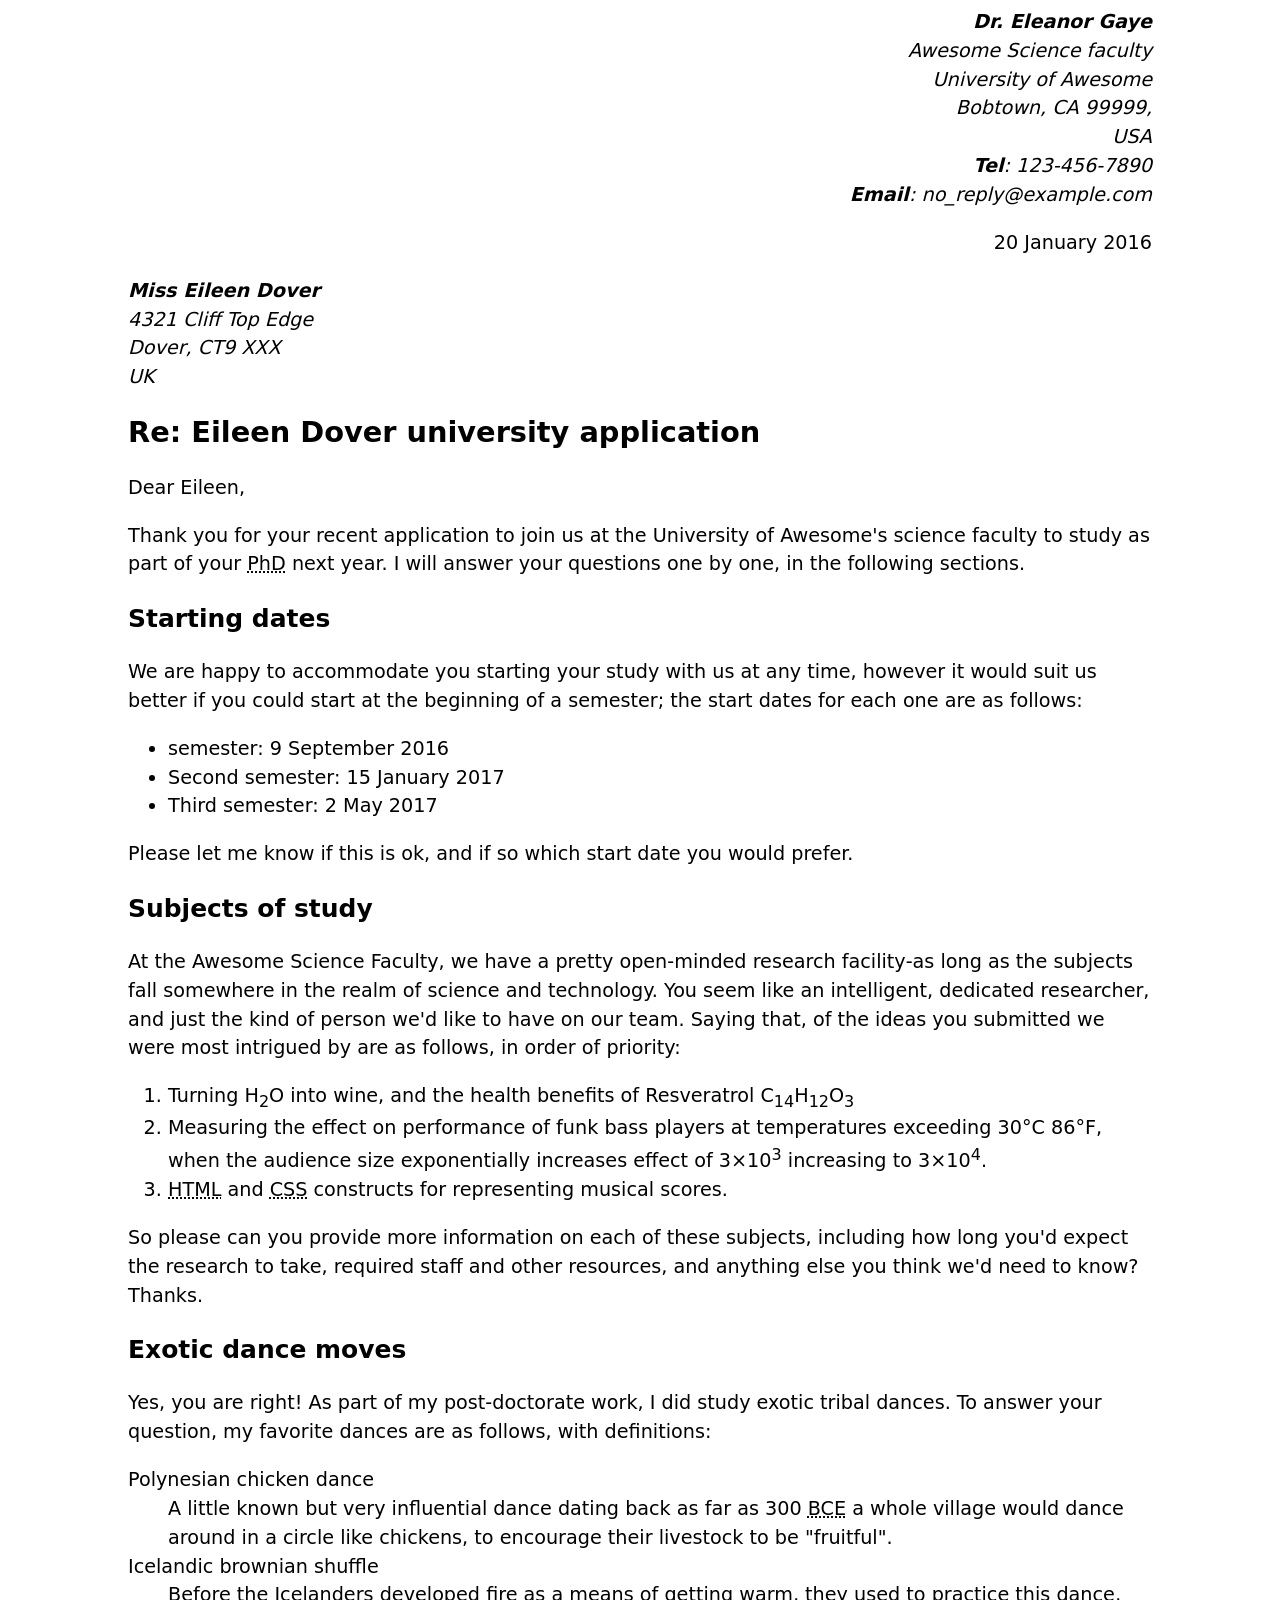
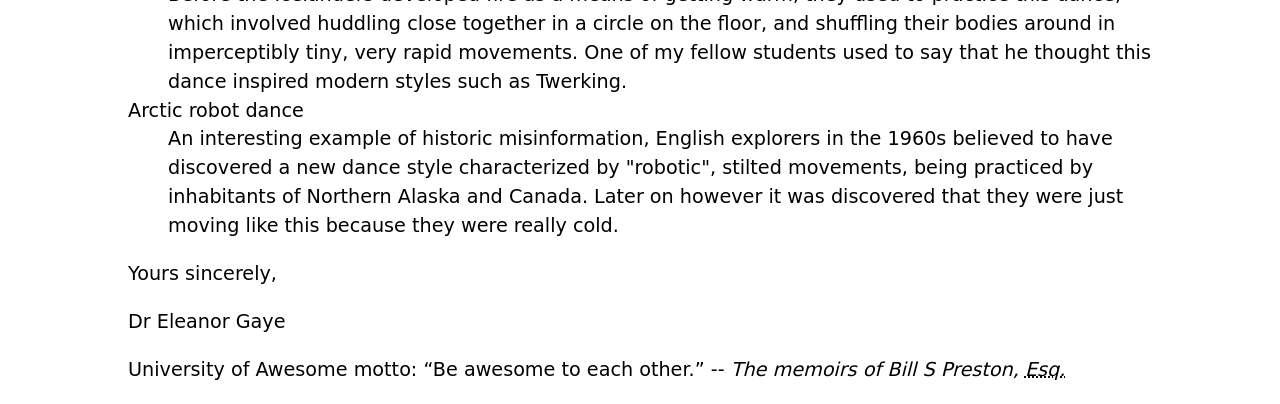
<file: lab1/part1/letter.html>
<!DOCTYPE html>
<html lang="en">
<head>
    <meta charset="utf-8">
    <!--
    Name:David Kiridi
    File:letter.html
    Date:14 September 2026
    A response letter from a research fellow to a prospective PhD student concerning their application to the university.
    -->
   <meta name="author" content="Dr. Eleanor Gaye" > 
   <title>Letter to Eileen Dover</title>
   <style>
    body {
    font: 1.2em / 1.5 system-ui;
    width: 80%;
    margin-left: auto;
    margin-right: auto;
    
    }

    .sender-column {
    text-align: right;
    }

    h1 {
    font-size: 1.5em;
    }

    h2 {
    font-size: 1.3em;
    }
   </style>
</head>
<body>
    <address class="sender-column">
    <strong>Dr. Eleanor Gaye</strong><br>
    Awesome Science faculty<br>
    University of Awesome<br>
    Bobtown, CA 99999,<br>
    USA<br>
    <strong>Tel</strong>: 123-456-7890<br>
    <strong>Email</strong>: no_reply@example.com
    </address>

<p class="sender-column">
    <time datetime="2016-01-20">20 January 2016</time>
</p>

<address>
<strong>Miss Eileen Dover</strong><br>
4321 Cliff Top Edge<br>
Dover, CT9 XXX<br>
UK
</address>

<h1>Re: Eileen Dover university application</h1>

<p>Dear Eileen,</p>

<p>Thank you for your recent application to join us at the University of
Awesome's science faculty to study as part of your
<abbr title="Doctor of Philosophy">PhD</abbr> next year. I will answer your
questions one by one, in the following sections.</p>

<h2>Starting dates</h2>

<p>We are happy to accommodate you starting your study with us at any time,
however it would suit us better if you could start at the beginning of a
semester; the start dates for each one are as follows:</p>

<ul>
<li>semester: <time datetime="2016-09-09">9 September 2016</time></li>
<li>Second semester: <time datetime="2017-01-15">15 January 2017</time></li>
<li>Third semester: <time datetime="2017-05-02">2 May 2017</time></li>
</ul>

<p>Please let me know if this is ok, and if so which start date you would
prefer.</p>

<h2>Subjects of study</h2>

<p>At the Awesome Science Faculty, we have a pretty open-minded research
facility&dash;as long as the subjects fall somewhere in the realm of science
and technology. You seem like an intelligent, dedicated researcher, and
just the kind of person we'd like to have on our team. Saying that, of the
ideas you submitted we were most intrigued by are as follows, in order of
priority:</p>

<ol>
<li>Turning H<sub>2</sub>O into wine, and the health benefits of Resveratrol
C<sub>14</sub>H<sub>12</sub>O<sub>3</sub></li>
<li>Measuring the effect on performance of funk bass players at temperatures
exceeding 30&deg;C 86&deg;F, when the audience size exponentially increases  
effect of 3&times;10<sup>3</sup> increasing to 3&times;10<sup>4</sup>.</li>
<li><abbr title="Hypertext Markup Language">HTML</abbr> and <abbr title="Cascading Style Sheets">CSS</abbr>
constructs for representing musical scores.</li>
</ol>

<p>So please can you provide more information on each of these subjects,
including how long you'd expect the research to take, required staff and
other resources, and anything else you think we'd need to know? Thanks.</p>

<h2>Exotic dance moves</h2>

<p>Yes, you are right! As part of my post-doctorate work, I
did study exotic tribal dances. To answer your question, my
favorite dances are as follows, with definitions:</p>
<dl>
<dt>Polynesian chicken dance</dt>
<dd>A little known but very influential dance dating back as far as
    300 <abbr title="Before Common Era">BCE</abbr> a whole village would
    dance around in a circle like chickens, to encourage their livestock to
    be "fruitful".</dd>
<dt>Icelandic brownian shuffle</dt>
<dd>Before the Icelanders developed fire as a means of getting warm, they
    used to practice this dance, which involved huddling close together in a
    circle on the floor, and shuffling their bodies around in imperceptibly
    tiny, very rapid movements. One of my fellow students used to say that
    he thought this dance inspired modern styles such as Twerking.</dd>
<dt>Arctic robot dance</dt>
<dd>An interesting example of historic misinformation, English explorers in
    the 1960s believed to have discovered a new dance style characterized by
    "robotic", stilted movements, being practiced by inhabitants of Northern
    Alaska and Canada. Later on however it was discovered that they were
    just moving like this because they were really cold.</dd>
</dl>

<p>Yours sincerely,</p>

<p>Dr Eleanor Gaye</p>

<p>University of Awesome motto: <q>Be awesome to each other.</q> --
<cite>The memoirs of Bill S Preston, <abbr title="Esquire">Esq.</abbr></cite></p>
</body>
</html>
</file>
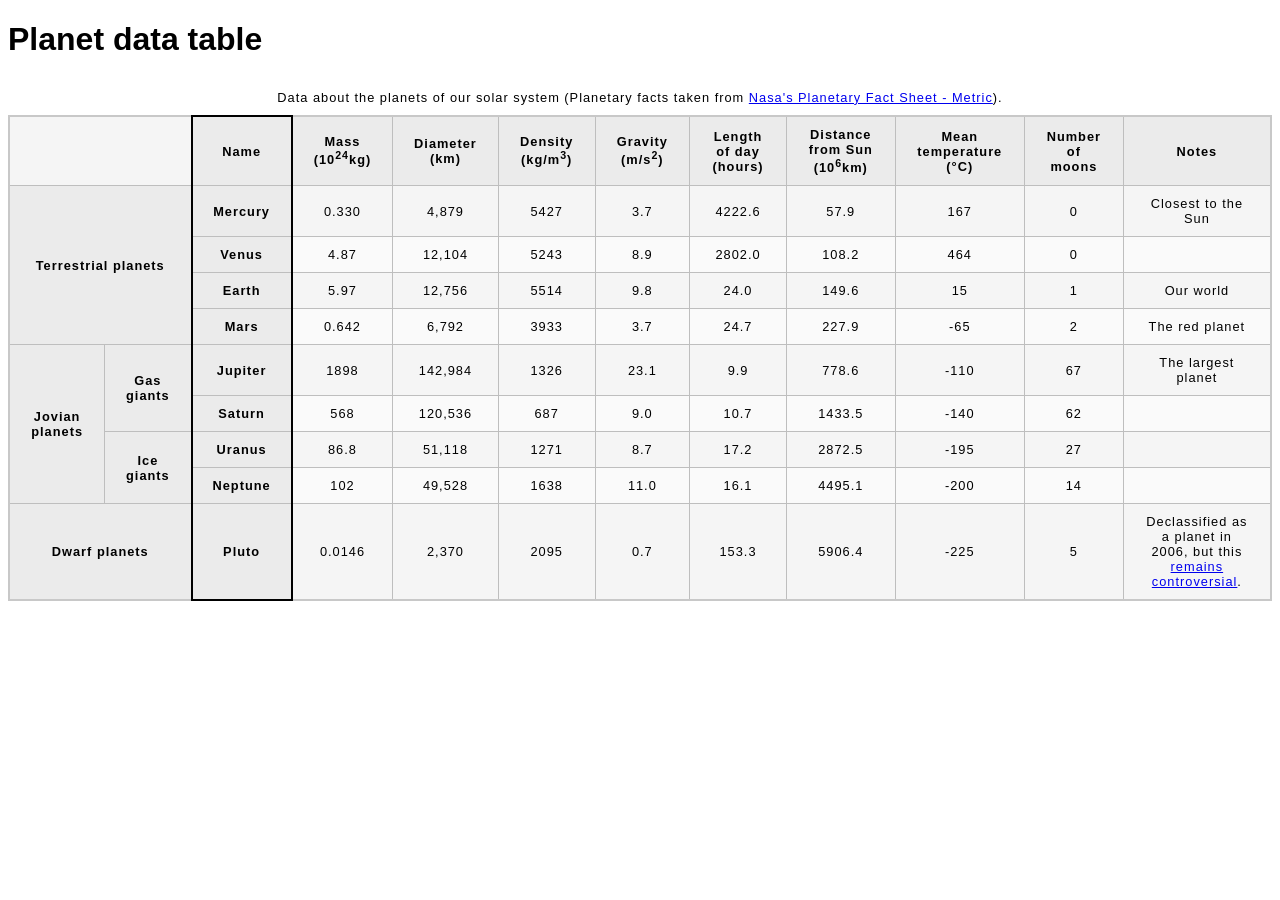
<file: lab2/part2/Planets.html>
<!DOCTYPE html>
<html lang="en">
<head>
    <meta charset="utf-8" />
    <!--
    Name: David Kiridi
    File: INFT1206 Web Development Fondamentals
    Date: 14 September 2026
    Using semantic HTML to create a Plant Data Table
    -->
    <meta name="viewport" content="width=device-width" />
    <title>Planet data table</title>
    <link href="style.css" rel="stylesheet" type="text/css" />
    
</head>
<body>
    <h1>Planet data table</h1>
<table>
    <caption>
    Data about the planets of our solar system (Planetary 
    facts taken from <a href="http://nssdc.gsfc.nasa.gov/planetary/factsheet/">
        Nasa's Planetary Fact Sheet - Metric</a>).    
    </caption>
    <colgroup>
      <col span="2" />
      <col class="column-border" />
      <col span="9" />
    </colgroup>
    <thead>
      <tr>
        <td colspan="2"></td>
        <th scope="col">Name</th>
        <th scope="col">Mass (10<sup>24</sup>kg)</th>
        <th scope="col">Diameter (km)</th>
        <th scope="col">Density (kg/m<sup>3</sup>)</th>
        <th scope="col">Gravity (m/s<sup>2</sup>)</th>
        <th scope="col">Length of day (hours)</th>
        <th scope="col">Distance from Sun (10<sup>6</sup>km)</th>
        <th scope="col">Mean temperature (&deg;C)</th>
        <th scope="col">Number of moons</th>
        <th scope="col">Notes</th>
      </tr>
    </thead>
    <tbody>
      <tr>
      <th colspan="2" rowspan="4" scope="rowgroup">Terrestrial planets</th>
      <th scope="row">Mercury</th>
      <td>0.330</td>
      <td>4,879</td>
      <td>5427</td>
      <td>3.7</td>
      <td>4222.6</td>
      <td>57.9</td>
      <td>167</td>
      <td>0</td>
      <td>Closest to the Sun</td>
      </tr>
      <tr>
       <th scope="row">Venus</th>
      <td>4.87</td>
      <td>12,104</td>
      <td>5243</td>
      <td>8.9</td>
      <td>2802.0</td>
      <td>108.2</td>
      <td>464</td>
      <td>0</td>
      <td></td> 
      </tr>
      <tr>
       <th scope="row">Earth</th>
      <td>5.97</td>
      <td>12,756</td>
      <td>5514</td>
      <td>9.8</td>
      <td>24.0</td>
      <td>149.6</td>
      <td>15</td>
      <td>1</td>
      <td>Our world</td> 
      </tr>
      <tr>
      <th scope="row">Mars</th>
      <td>0.642</td>
      <td>6,792</td>
      <td>3933</td>
      <td>3.7</td>
      <td>24.7</td>
      <td>227.9</td>
      <td>-65</td>
      <td>2</td>
      <td>The red planet</td>  
      </tr>
      <tr>
      <th rowspan="4" scope="rowgroup">Jovian planets</th>
      <th rowspan="2" scope="rowgroup">Gas giants</th>
      <th scope="row">Jupiter</th>
      <td>1898</td>
      <td>142,984</td>
      <td>1326</td>
      <td>23.1</td>
      <td>9.9</td>
      <td>778.6</td>
      <td>-110</td>
      <td>67</td>
      <td>The largest planet</td>
      </tr>
      <tr>
        <th scope="row">Saturn</th>
      <td>568</td>
      <td>120,536</td>
      <td>687</td>
      <td>9.0</td>
      <td>10.7</td>
      <td>1433.5</td>
      <td>-140</td>
      <td>62</td>
      <td></td>
      </tr>
      <tr>
      <th rowspan="2" scope="rowgroup">Ice giants</th>
      <th scope="row">Uranus</th>
      <td>86.8</td>
      <td>51,118</td>
      <td>1271</td>
      <td>8.7</td>
      <td>17.2</td>
      <td>2872.5</td>
      <td>-195</td>
      <td>27</td>
      <td></td>
      </tr>
      <tr>
       <th scope="row">Neptune</th>
       <td>102</td>
       <td>49,528</td>
       <td>1638</td>
       <td>11.0</td>
       <td>16.1</td>
       <td>4495.1</td>
       <td>-200</td>
       <td>14</td>
       <td></td>
      </tr>
      <tr>
       <th colspan="2" scope="rowgroup">Dwarf planets</th>
       <th scope="row">Pluto</th>
       <td>0.0146</td>
       <td>2,370</td>
       <td>2095</td>
       <td>0.7</td>
       <td>153.3</td>
       <td>5906.4</td>
       <td>-225</td>
       <td>5</td>
       <td>
         Declassified as a planet in 2006, but this 
         <a href="http://www.usatoday.com/story/tech/2014/10/02/pluto-planet-solar-system/16578959/">
          remains controversial</a>.
       </td>
      </tr>
    </tbody>
</table>
</body>
</html>
</file>
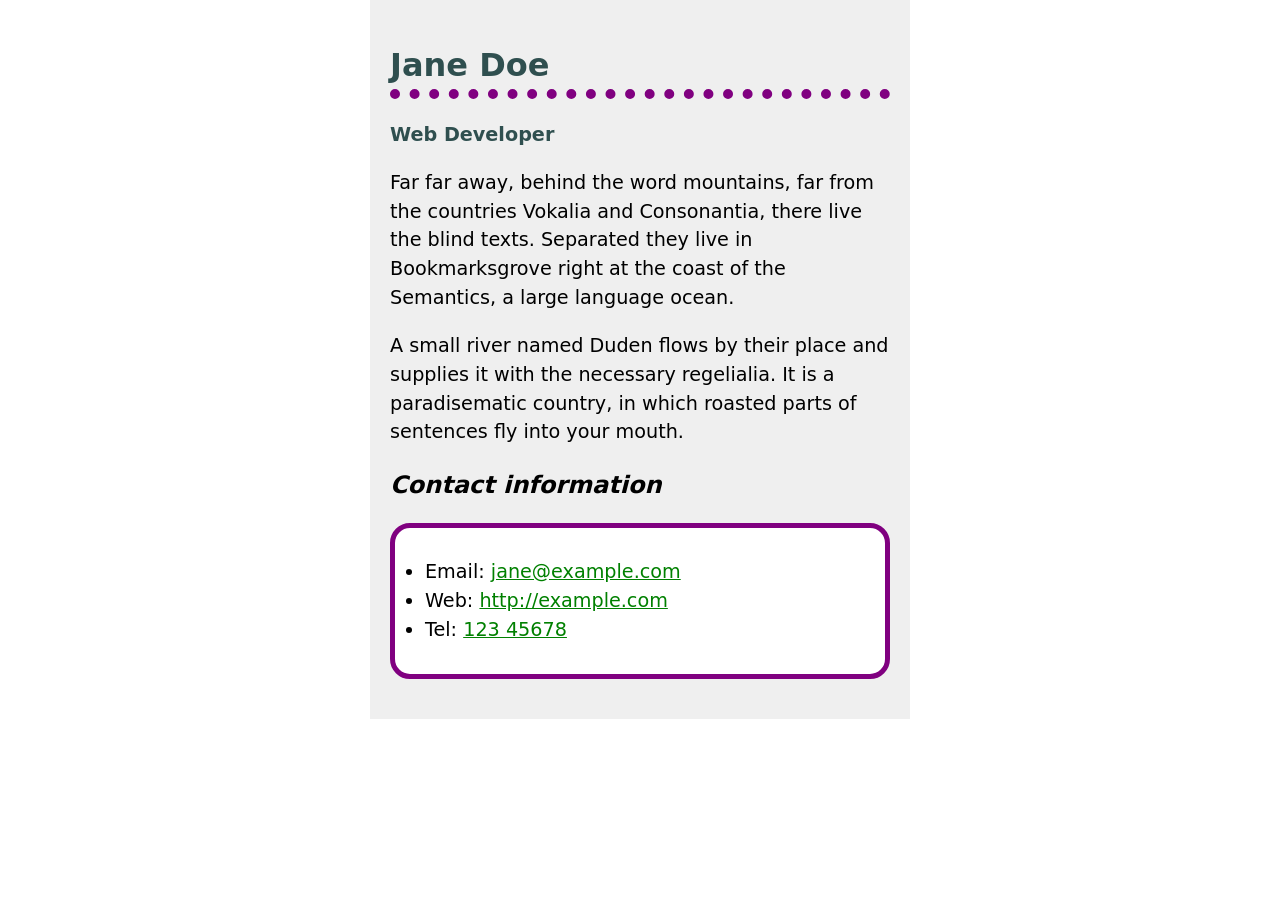
<file: lab3/part1/Biography.html>
<!DOCTYPE html>
<html lang="en">
<head>
    <meta charset="utf-8" />
    <!--
    Name: David Kiridi
    File: INFT1206 Web Development Fundamentals
    Date: 18 October 2026
    Styling a biography page using basic css styling codes
    -->
     <title>Jane Doe - Web Developer</title>
    <link rel="stylesheet" href="style.css">
</head>
<body>
<h1>Jane Doe</h1>
<div class="job-title">Web Developer</div>
<p>
  Far far away, behind the word mountains, far from the countries Vokalia and
  Consonantia, there live the blind texts. Separated they live in Bookmarksgrove
  right at the coast of the Semantics, a large language ocean.
</p>

<p>
  A small river named Duden flows by their place and supplies it with the
  necessary regelialia. It is a paradisematic country, in which roasted parts of
  sentences fly into your mouth.
</p>

<h2>Contact information</h2>
<ul>
  <li>Email: <a href="mailto:jane@example.com">jane@example.com</a></li>
  <li>Web: <a href="http://example.com">http://example.com</a></li>
  <li>Tel: <a href="tel:12345678">123 45678</a></li>
</ul>
</body>
</file>
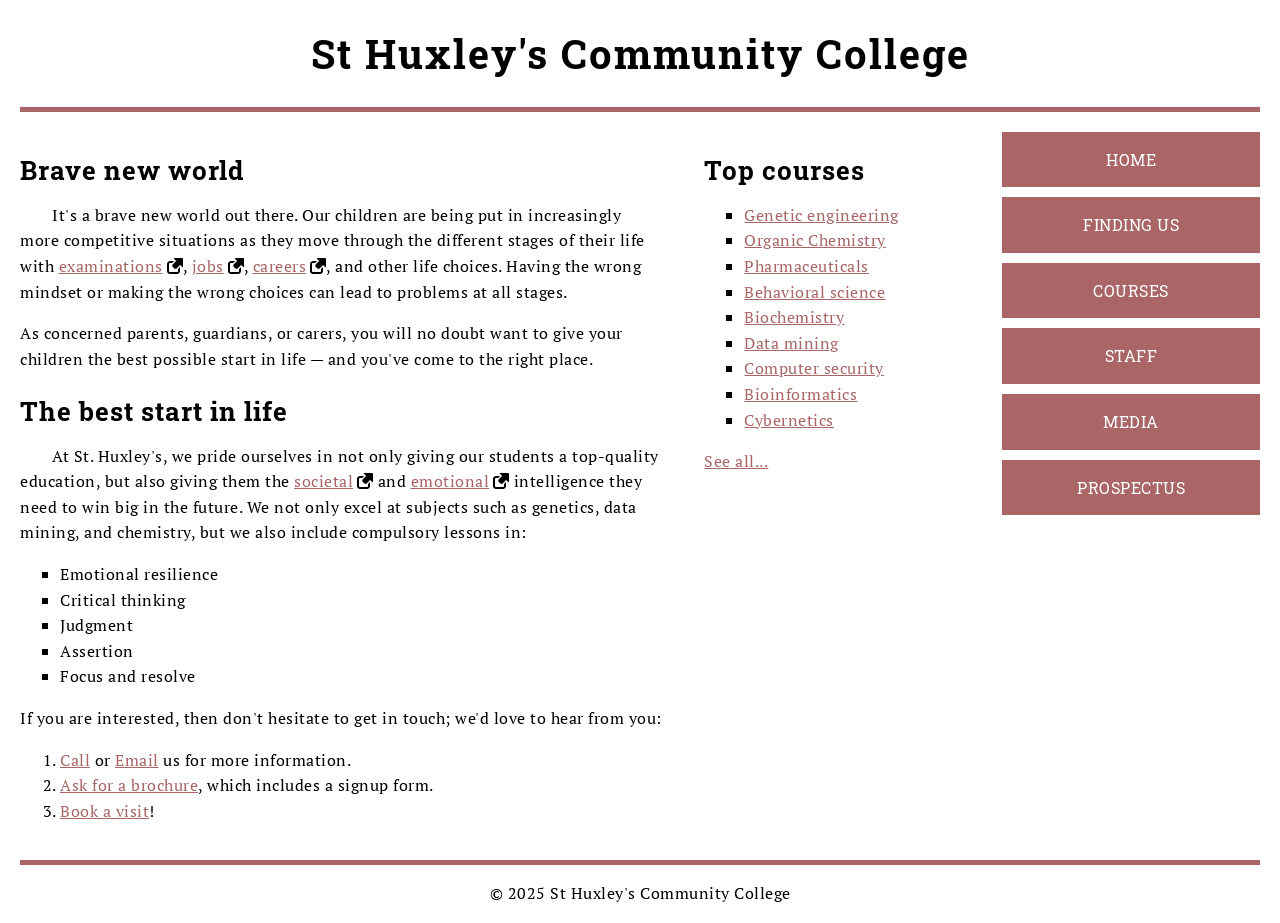
<file: lab3/part2typesetting-challenge/Typesetting.html>
<!doctype html>
<html lang="en-US">
  <head>
    <meta charset="utf-8" />
    <!--
    Name: David Kiridi
    File: INFT1206 Web Development Fundamentals
    Date: 19 October 2026
    Typesetting a community college homepage using css text styling
    -->
    <meta name="viewport" content="width=device-width" />
    <title>St Huxley's Community College</title>
    <link rel="preconnect" href="https://fonts.googleapis.com">
    <link rel="preconnect" href="https://fonts.gstatic.com" crossorigin>
    <link href="https://fonts.googleapis.com/css2?family=PT+Serif:ital,wght@0,400;0,700;1,400;1,700&family=Roboto+Slab:wght@100..900&display=swap" rel="stylesheet">
    <link href="style.css" type="text/css" rel="stylesheet" />
  </head>
  <body>
    <header>
      <h1>St Huxley's Community College</h1>
    </header>

    <main>
      <section>
        <h2>Brave new world</h2>

        <p>
          It's a brave new world out there. Our children are being put in
          increasingly more competitive situations as they move through the
          different stages of their life with
          <a href="https://en.wikipedia.org/wiki/Examination">examinations</a
          >, <a href="https://en.wikipedia.org/wiki/Jobs">jobs</a>,
          <a href="https://en.wikipedia.org/wiki/Career">careers</a>, and
          other life choices. Having the wrong mindset or making the wrong
          choices can lead to problems at all stages.
        </p>

        <p>
          As concerned parents, guardians, or carers, you will no doubt want
          to give your children the best possible start in life — and you've
          come to the right place.
        </p>

        <h2>The best start in life</h2>

        <p>
          At St. Huxley's, we pride ourselves in not only giving our students
          a top-quality education, but also giving them the
          <a href="https://en.wikipedia.org/wiki/Society">societal</a> and
          <a href="https://en.wikipedia.org/wiki/Emotion">emotional</a>
          intelligence they need to win big in the future. We not only excel
          at subjects such as genetics, data mining, and chemistry, but we
          also include compulsory lessons in:
        </p>

        <ul>
          <li>Emotional resilience</li>
          <li>Critical thinking</li>
          <li>Judgment</li>
          <li>Assertion</li>
          <li>Focus and resolve</li>
        </ul>

        <p>
          If you are interested, then don't hesitate to get in touch; we'd
          love to hear from you:
        </p>

        <ol>
          <li>
            <a href="#">Call</a> or <a href="#">Email</a> us for more
            information.
          </li>
          <li>
            <a href="#">Ask for a brochure</a>, which includes a signup form.
          </li>
          <li><a href="#">Book a visit</a>!</li>
        </ol>
      </section>

      <aside>
        <h2>Top courses</h2>

        <ul>
          <li><a href="#">Genetic engineering</a></li>
          <li><a href="#">Organic Chemistry</a></li>
          <li><a href="#">Pharmaceuticals</a></li>
          <li><a href="#">Behavioral science</a></li>
          <li><a href="#">Biochemistry</a></li>
          <li><a href="#">Data mining</a></li>
          <li><a href="#">Computer security</a></li>
          <li><a href="#">Bioinformatics</a></li>
          <li><a href="#">Cybernetics</a></li>
        </ul>

        <p><a href="#">See all...</a></p>
      </aside>

      <nav>
        <ul>
          <li><a href="#">Home</a></li>
          <li><a href="#">Finding us</a></li>
          <li><a href="#">Courses</a></li>
          <li><a href="#">Staff</a></li>
          <li><a href="#">Media</a></li>
          <li><a href="#">Prospectus</a></li>
        </ul>
      </nav>
    </main>

    <footer>
      <p>&copy; 2025 St Huxley's Community College</p>
    </footer>
  </body>
</html>
</file>
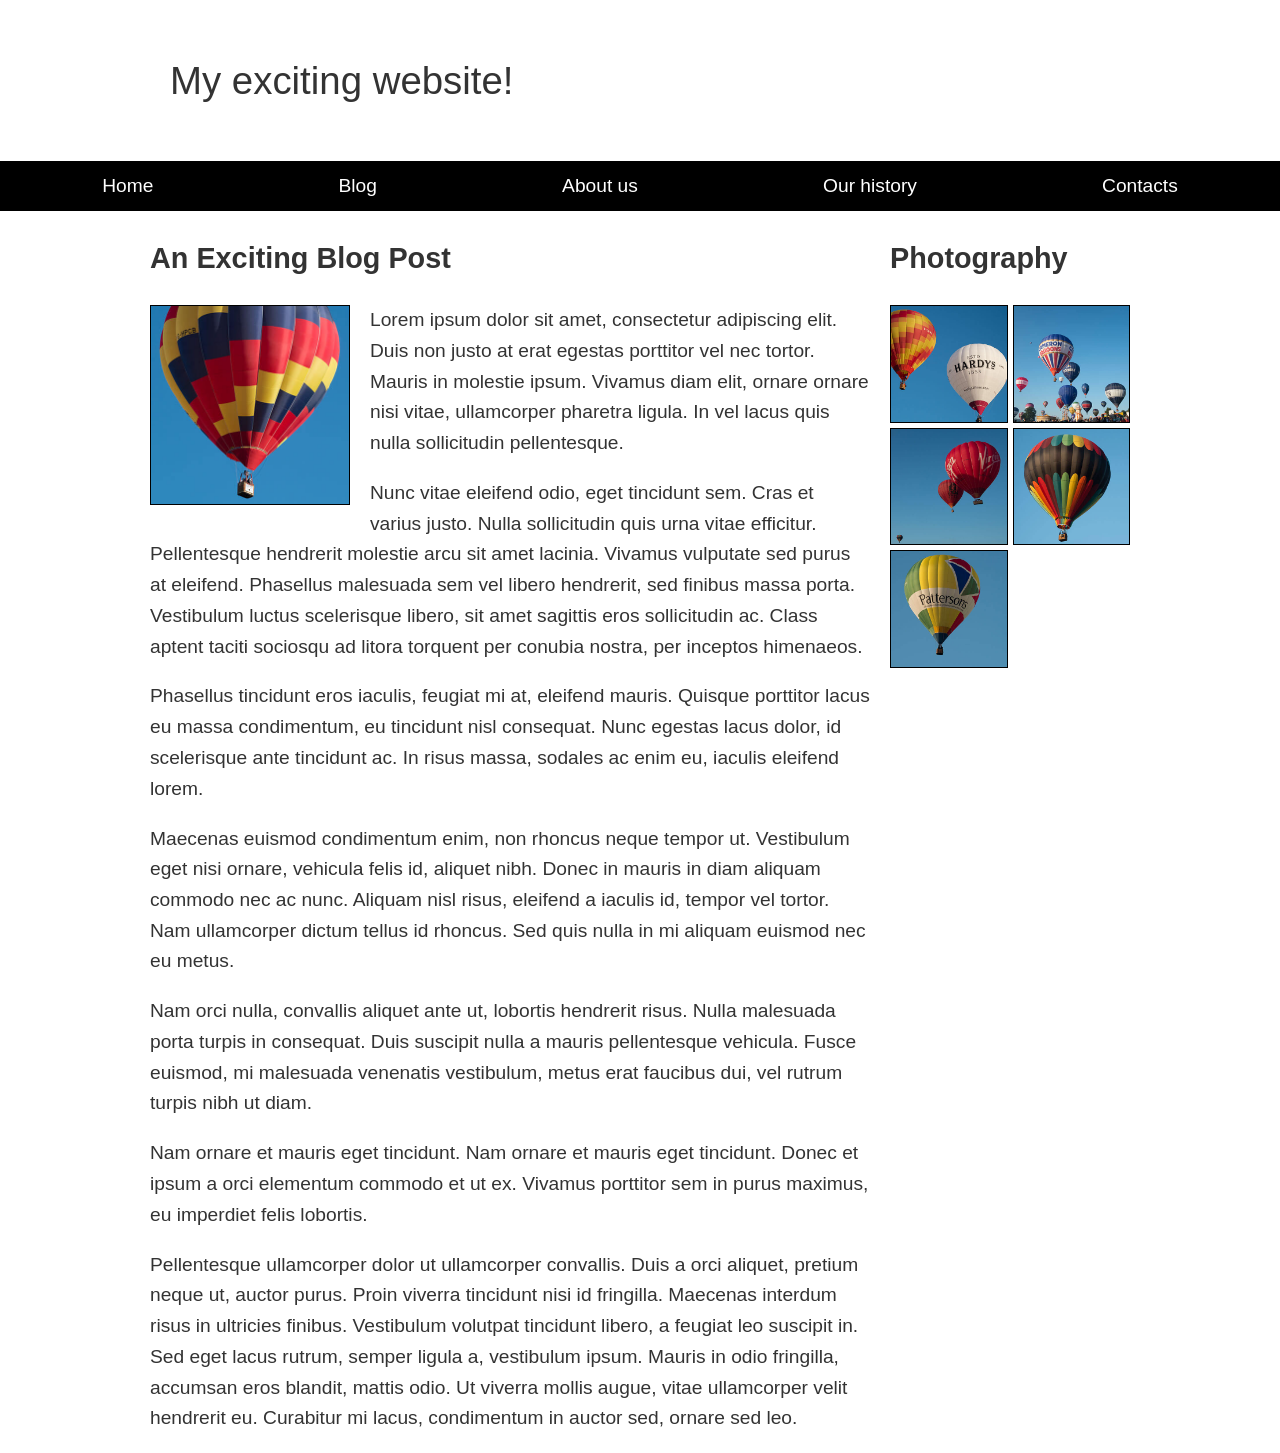
<file: lab3/part3layout-challenge/layout.html>
<!doctype html>
<html lang="en-US">
  <head>
    <meta charset="utf-8" />
    <!--
    Name: David Kiridi
    File: INFT1206 Web Development Fundamentals
    Date: 19 October 2026
    Fundamental layout comprehension using CSS layout techniques
    -->
    <meta name="viewport" content="width=device-width, initial-scale=1" />
    <title>Layout Task</title>
    <link href="style.css" rel="stylesheet" type="text/css" />
  </head>

  <body>
    <div class="logo">My exciting website!</div>

    <nav>
      <ul>
        <li><a href="">Home</a></li>
        <li><a href="">Blog</a></li>
        <li><a href="">About us</a></li>
        <li><a href="">Our history</a></li>
        <li><a href="">Contacts</a></li>
      </ul>
    </nav>

    <main class="grid">
      <article>
        <h1>An Exciting Blog Post</h1>
        <img src="images/square6.jpg" alt="placeholder" class="feature" />
        <p>
          Lorem ipsum dolor sit amet, consectetur adipiscing elit. Duis non
          justo at erat egestas porttitor vel nec tortor. Mauris in molestie
          ipsum. Vivamus diam elit, ornare ornare nisi vitae, ullamcorper
          pharetra ligula. In vel lacus quis nulla sollicitudin pellentesque.
        </p>

        <p>
          Nunc vitae eleifend odio, eget tincidunt sem. Cras et varius justo.
          Nulla sollicitudin quis urna vitae efficitur. Pellentesque
          hendrerit molestie arcu sit amet lacinia. Vivamus vulputate sed
          purus at eleifend. Phasellus malesuada sem vel libero hendrerit,
          sed finibus massa porta. Vestibulum luctus scelerisque libero, sit
          amet sagittis eros sollicitudin ac. Class aptent taciti sociosqu ad
          litora torquent per conubia nostra, per inceptos himenaeos.
        </p>

        <p>
          Phasellus tincidunt eros iaculis, feugiat mi at, eleifend mauris.
          Quisque porttitor lacus eu massa condimentum, eu tincidunt nisl
          consequat. Nunc egestas lacus dolor, id scelerisque ante tincidunt
          ac. In risus massa, sodales ac enim eu, iaculis eleifend lorem.
        </p>

        <p>
          Maecenas euismod condimentum enim, non rhoncus neque tempor ut.
          Vestibulum eget nisi ornare, vehicula felis id, aliquet nibh. Donec
          in mauris in diam aliquam commodo nec ac nunc. Aliquam nisl risus,
          eleifend a iaculis id, tempor vel tortor. Nam ullamcorper dictum
          tellus id rhoncus. Sed quis nulla in mi aliquam euismod nec eu
          metus.
        </p>

        <p>
          Nam orci nulla, convallis aliquet ante ut, lobortis hendrerit
          risus. Nulla malesuada porta turpis in consequat. Duis suscipit
          nulla a mauris pellentesque vehicula. Fusce euismod, mi malesuada
          venenatis vestibulum, metus erat faucibus dui, vel rutrum turpis
          nibh ut diam.
        </p>

        <p>
          Nam ornare et mauris eget tincidunt. Nam ornare et mauris eget
          tincidunt. Donec et ipsum a orci elementum commodo et ut ex.
          Vivamus porttitor sem in purus maximus, eu imperdiet felis
          lobortis.
        </p>

        <p>
          Pellentesque ullamcorper dolor ut ullamcorper convallis. Duis a
          orci aliquet, pretium neque ut, auctor purus. Proin viverra
          tincidunt nisi id fringilla. Maecenas interdum risus in ultricies
          finibus. Vestibulum volutpat tincidunt libero, a feugiat leo
          suscipit in. Sed eget lacus rutrum, semper ligula a, vestibulum
          ipsum. Mauris in odio fringilla, accumsan eros blandit, mattis
          odio. Ut viverra mollis augue, vitae ullamcorper velit hendrerit
          eu. Curabitur mi lacus, condimentum in auctor sed, ornare sed leo.
        </p>
      </article>

      <aside>
        <h2>Photography</h2>
        <ul class="photos">
          <li><img src="images/square1.jpg" alt="placeholder" /></li>
          <li><img src="images/square2.jpg" alt="placeholder" /></li>
          <li><img src="images/square3.jpg" alt="placeholder" /></li>
          <li><img src="images/square4.jpg" alt="placeholder" /></li>
          <li><img src="images/square5.jpg" alt="placeholder" /></li>
        </ul>
      </aside>
    </main>
  </body>
</html>
</file>
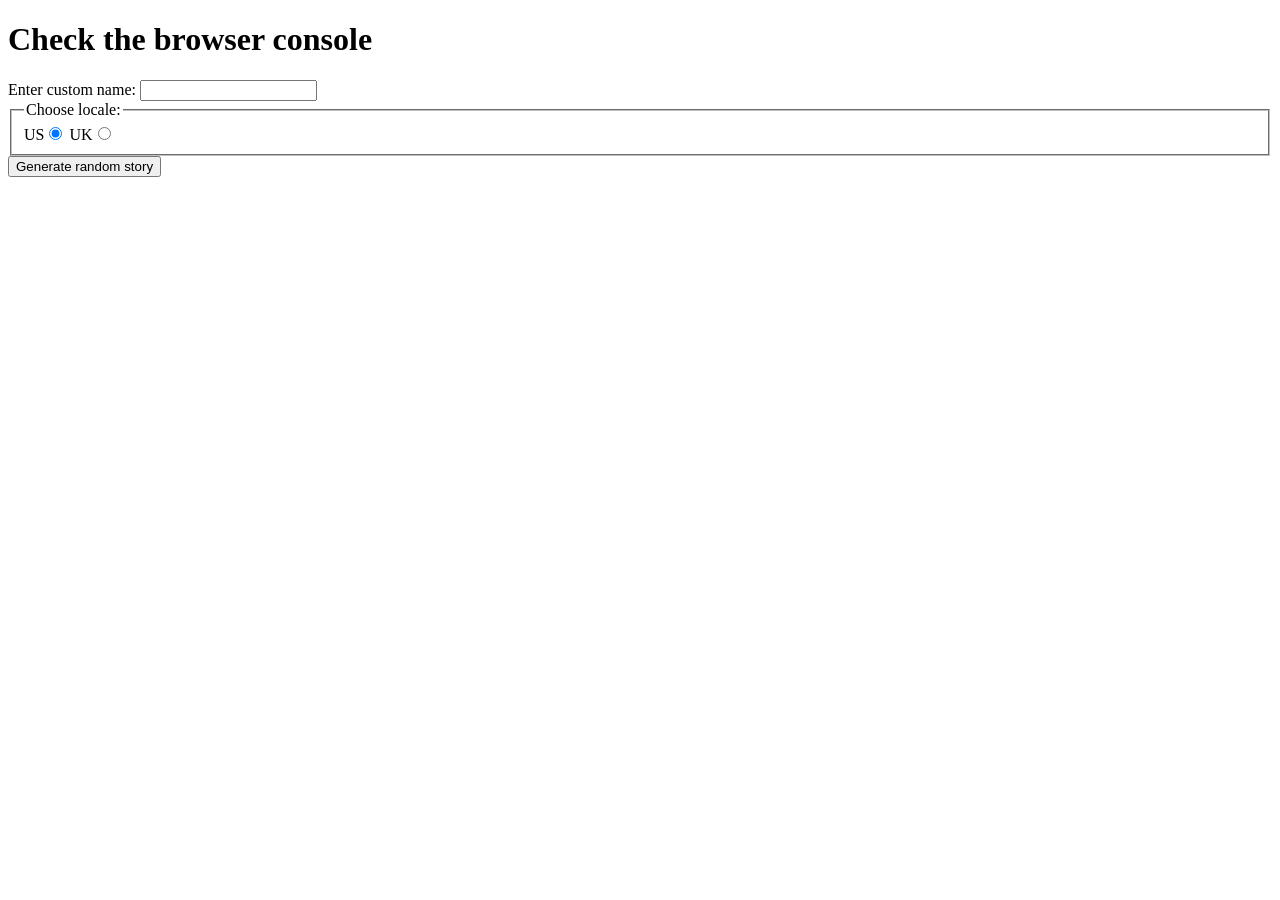
<file: lab4/part1/Silly story generator.html>
<!DOCTYPE html>
<html lang="en">
<head>
    <meta charset="utf-8">
    <!--
    Name:David Kiridi
    File:Silly story generator.html
    Date:20 November 2026
    Creating a fun app that generates random silly stories using Javascript.
    -->
   <title>Silly story generator</title>
</head>
<body>
  <h1>Check the browser console</h1>
  <script src="app.js"></script>
</body>
</html>
<div>
  <label for="custom-name">Enter custom name:</label>
  <input id="custom-name" type="text" placeholder="" />
</div>
<fieldset>
  <legend>Choose locale:</legend>
  <label for="us">US</label
  ><input id="us" type="radio" name="uk-us" value="us" checked />
  <label for="uk">UK</label
  ><input id="uk" type="radio" name="uk-us" value="uk" />
</fieldset>
<div>
  <button class="generate">Generate random story</button>
</div>
<!-- Thanks a lot to Willy Aguirre for his help with the code for this assessment -->
<p class="story"></p>
</file>
<file: lab2/part2/style.css>
html {
  font-family: sans-serif;
}

table {
  border-collapse: collapse;
  border: 2px solid rgb(200 200 200);
  letter-spacing: 1px;
  font-size: 0.8rem;
}

td,
th {
  border: 1px solid rgb(190 190 190);
  padding: 10px 20px;
}

th {
  background-color: rgb(235 235 235);
}

td {
  text-align: center;
}

tr:nth-child(even) td {
  background-color: rgb(250 250 250);
}

tr:nth-child(odd) td {
  background-color: rgb(245 245 245);
}

caption {
  padding: 10px;
}

.column-border {
  border: 2px solid black;
}
</file>
<file: lab3/part1/style.css>
html {
  background-color: white;
}

body {
  font: 1.2em / 1.5 system-ui;
  padding: 20px;
  width: 500px;
  background-color:#efefef;
  margin: 0 auto;
}

h1 {
  font-size: 2rem;
  color: darkslategray;
  border-bottom: 10px dotted purple;
}

h2 {
  font-style: italic;
  font-size: 1.5rem;
}

.job-title {
  color: darkslategray;
  font-weight: bold;
}

ul {
  background-color: white;
  border: 5px solid purple;
  padding: 30px;
  border-radius: 20px;
}

a {
  color: green;
}

a:hover,
a:focus {
  color: darkgreen;
  text-decoration: none;
}
</file>
<file: lab3/part2typesetting-challenge/style.css>
/* General setup */

* {
  box-sizing: border-box;
}

body {
  margin: 0 auto;
  padding: 0 20px;
  min-width: 980px;
  max-width: 1400px;
}

/* Layout */

main {
  display: grid;
  grid-template-columns: 5fr 2fr 2fr;
  gap: 40px;
  padding: 20px 0;
}

/* header and footer */

header {
  border-bottom: 5px solid #aa6666;
}

footer {
  border-top: 5px solid #aa6666;
}

footer p {
  text-align: center;
}

/* Fonts */
body {
  font-family: "PT Serif", Georgia, serif;
}

h1, h2 {
  font-family: "Roboto Slab", Georgia, serif;
}

/* General text styling */
h1 {
  font-size: 2.5rem;
  text-align: center;
  letter-spacing: 2px;
}

h2 {
  font-size: 1.6rem;
  margin-bottom: 0;
  letter-spacing: 1px;
}

p, li {
  font-size: 1rem;
  line-height: 1.6;
  letter-spacing: 0.5px;
}

section h2 + p {
  text-indent: 2rem;
}

/* Links */
a {
  text-decoration: underline;
  outline: none;
}

a:link {
  color: #aa6666;
}

a:visited {
  color: #8b4f4f;
}

a:hover,
a:focus {
  color: #d98f8f;
  text-decoration: none;
}

a[href^="http"] {
  background-image: url("external-link-52.png");
  background-repeat: no-repeat;
  background-size: 16px 16px;
  background-position: right center;
  padding-right: 20px;
}

/* Lists */
ul, ol {
  margin-top: 1rem;
  margin-bottom: 1rem;
}

ul {
  list-style-type: square;
}

/* Navigation */
nav ul {
  list-style-type: none;
  padding: 0;
  margin: 0;
}

nav li {
  margin-bottom: 10px;
}

nav a:link,
nav a:visited {
  display: block;
  padding: 15px;
  background-color: #aa6666;
  color: white;
  font-family: "Roboto Slab", Georgia, serif;
  text-align: center;
  text-transform: uppercase;
  text-decoration: none;
}

nav a:hover,
nav a:focus {
  background-color: #8b4f4f;
  color: white;
}
</file>
<file: lab3/part3layout-challenge/style.css>
* {
  box-sizing: border-box;
}

body {
  background-color: white;
  color: #333333;
  margin: 0;
  font: 1.2em / 1.6 sans-serif;
}

img {
  max-width: 100%;
  display: block;
  border: 1px solid black;
}

.logo {
  font-size: 200%;
  padding: 50px 20px;
  margin: 0 auto;
  max-width: 980px;
}

.grid {
  margin: 0 auto;
  max-width: 980px;
}

nav {
  background-color: black;
  padding: 0.5em;
}

nav ul {
  margin: 0;
  padding: 0;
  list-style: none;
}

nav a {
  color: white;
  text-decoration: none;
  padding: 0.5em 1em;
}

.photos {
  list-style: none;
  margin: 0;
  padding: 0;
}

.feature {
  width: 200px;
}

nav ul {
  display: flex;
  justify-content: space-around;
  list-style-type: none;
  padding: 0;
  margin: 0;
}

nav {
  position: sticky;
  top: 0;
}

.feature {
  float: left;
  margin: 0 20px 20px 0;
}

main {
  display: flex;
  gap: 20px;
}

article {
  flex: 3;
}

aside {
  flex: 1;
}

.photos {
  display: grid;
  grid-template-columns: 1fr 1fr;
  gap: 5px;
  list-style-type: none;
  padding: 0;
  margin: 0;
}

.photos img {
  width: 100%;
  display: block;
}
</file>
